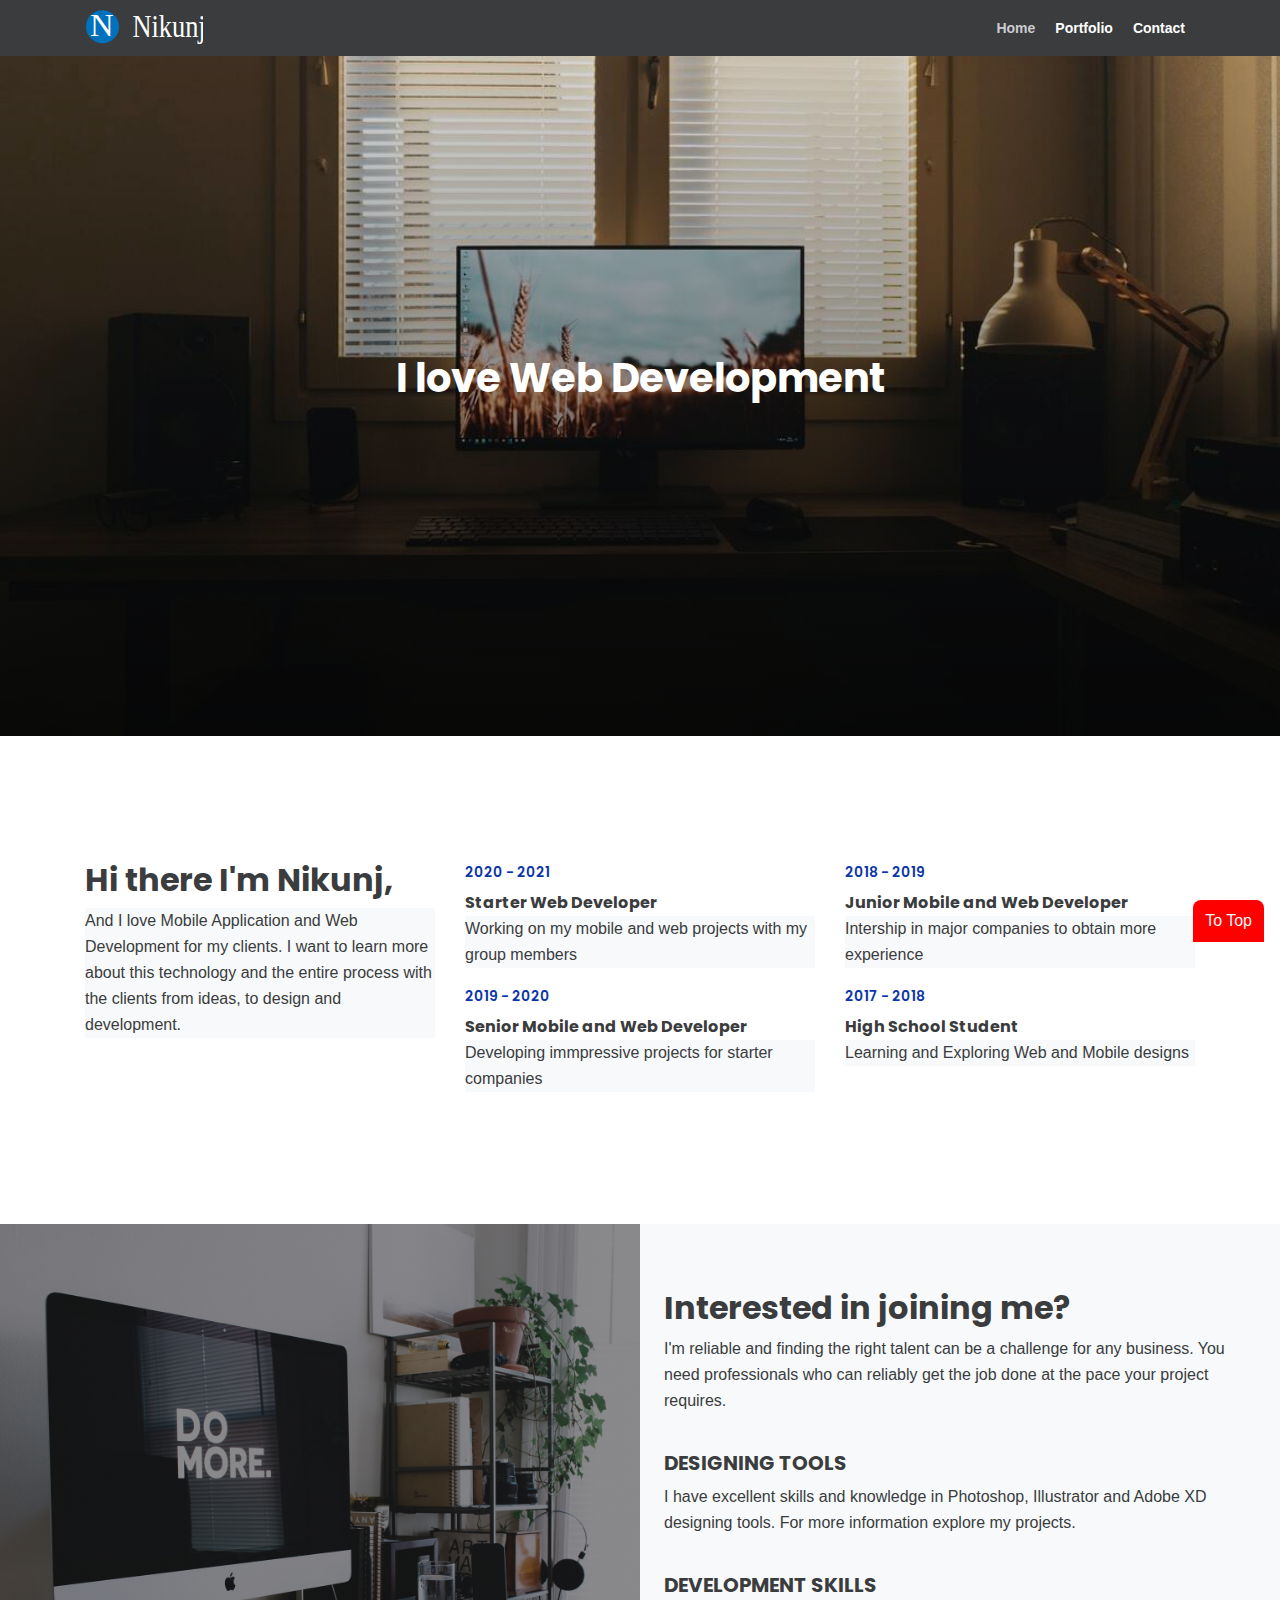
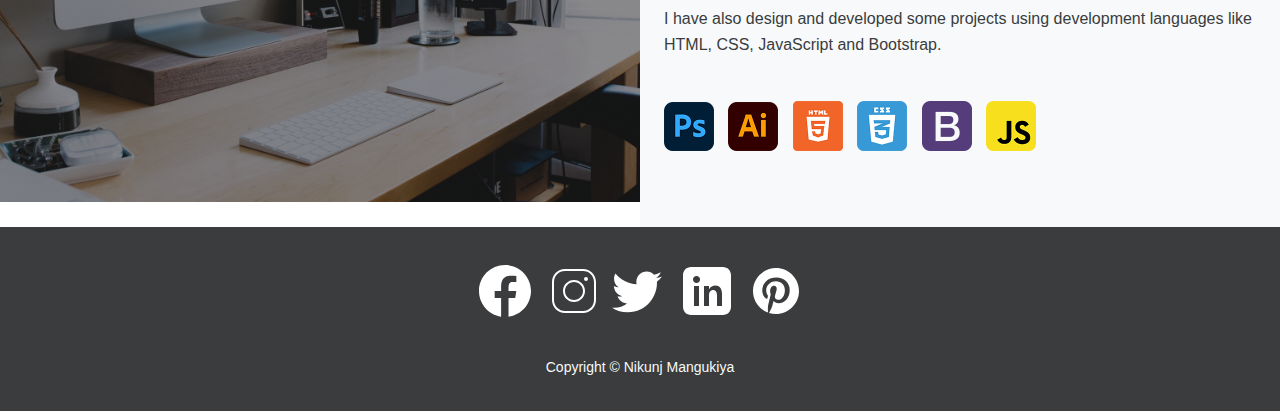
<file: index.html>
<!DOCTYPE html>
<html lang="en">
  <head>
    <meta charset="UTF-8" />
    <meta http-equiv="X-UA-Compatible" content="IE=edge" />
    <meta name="viewport" content="width=device-width, initial-scale=1.0" />
    <title>Nikunj's Portfolio</title>
    <link rel="stylesheet" href="css/main.css" />
  </head>

  <body data-spy="scroll" data-target=".fixed-top">
    <nav class="navbar navbar-expand-lg fixed-top navbar-dark">
      <div class="container">
        <a class="navbar-brand logo-image" href="index.html"
          ><img src="./images/logo.svg" alt="alternative"
        /></a>

        <button
          class="navbar-toggler p-0 border-0"
          type="button"
          data-toggle="offcanvas"
        >
          Menu
          <span class="navbar-toggler-icon"></span>
        </button>

        <div
          class="navbar-collapse offcanvas-collapse"
          id="navbarsExampleDefault"
        >
          <ul class="navbar-nav ml-auto">
            <li class="nav-item">
              <a class="nav-link" href="#header"
                >Home <span class="sr-only">(current)</span></a
              >
            </li>

            <li class="nav-item">
              <a class="nav-link page-scroll" href="portfolio.html"
                >Portfolio</a
              >
            </li>
            <li class="nav-item">
              <a class="nav-link page-scroll" href="contact.html">Contact</a>
            </li>
          </ul>
        </div>
      </div>
    </nav>

    <header id="header" class="header" tabindex="0">
      <div class="text-container">
        <h1 class="h1-large">I love Web Development</h1>
      </div>
    </header>

    <div id="about" class="basic-1 bg-gray" tabindex="0">
      <div class="container">
        <div class="row">
          <div class="col-lg-4">
            <div class="text-container first">
              <h2>Hi there I'm Nikunj,</h2>
              <p>
                And I love Mobile Application and Web Development for my
                clients. I want to learn more about this technology and the
                entire process with the clients from ideas, to design and
                development.
              </p>
            </div>
          </div>

          <div class="col-lg-4">
            <div class="text-container second">
              <div class="time">2020 - 2021</div>
              <h6>Starter Web Developer</h6>
              <p>Working on my mobile and web projects with my group members</p>
              <div class="time">2019 - 2020</div>
              <h6>Senior Mobile and Web Developer</h6>
              <p>Developing immpressive projects for starter companies</p>
            </div>
          </div>

          <div class="col-lg-4">
            <div class="text-container third">
              <div class="time">2018 - 2019</div>
              <h6>Junior Mobile and Web Developer</h6>
              <p>Intership in major companies to obtain more experience</p>
              <div class="time">2017 - 2018</div>
              <h6>High School Student</h6>
              <p>Learning and Exploring Web and Mobile designs</p>
            </div>
          </div>
        </div>
      </div>
    </div>

    <div class="split" tabindex="0">
      <div class="area-1"></div>

      <div class="area-2 bg-gray">
        <div class="text-container">
          <h2>Interested in joining me?</h2>
          <p>
            I'm reliable and finding the right talent can be a challenge for any
            business. You need professionals who can reliably get the job done
            at the pace your project requires.
          </p>
          <h5>DESIGNING TOOLS</h5>
          <p>
            I have excellent skills and knowledge in Photoshop, Illustrator and
            Adobe XD designing tools. For more information explore my projects.
          </p>
          <h5>DEVELOPMENT SKILLS</h5>
          <p>
            I have also design and developed some projects using development
            languages like HTML, CSS, JavaScript and Bootstrap.
          </p>

          <div class="icons-container">
            <img src="./images/details-icon-photoshop.png" alt="photoshop" />
            <img
              src="./images/details-icon-illustrator.png"
              alt="illustrator"
            />
            <img src="./images/details-icon-html.png" alt="HTML" />
            <img src="./images/details-icon-css.png" alt="CSS" />
            <img src="./images/details-icon-bootstrap.png" alt="bootstrap" />
            <img src="./images/details-icon-javascript.png" alt="javascript" />
          </div>
        </div>
      </div>
    </div>

    <div class="footer bg-gray" tabindex="0">
      <span class="icon-span">
        <img src="./images/icon-facebook.svg" alt="facebook" />
      </span>
      <span class="icon-span">
        <a href="#">
          <img src="./images/icon-instagram.svg" alt="instagram" />
        </a>
      </span>
      <span class="icon-span">
        <a href="#">
          <img src="./images/icon-twitter.svg" alt="twitter" />
        </a>
      </span>
      <span class="icon-span">
        <a href="#">
          <img src="./images/icon-linkedin.svg" alt="linkedin" />
        </a>
      </span>
      <span class="icon-span">
        <a href="#">
          <img src="./images/icon-pinterest.svg" alt="pinterest" />
        </a>
      </span>
    </div>

    <div class="copyright bg-gray">
      <p class="p-small">
        Copyright ©
        <a class="no-line" href="#">Nikunj Mangukiya</a>
      </p>
      <a
        class="to-top visible"
        href="#header"
        aria-label="Click to scroll to top of main content"
        >To Top</a
      >
    </div>

    <script src="js/jquery.min.js"></script>

    <script src="js/bootstrap.min.js"></script>

    <script src="js/jquery.easing.min.js"></script>

    <script src="js/scripts.js"></script>
  </body>
</html>
</file>
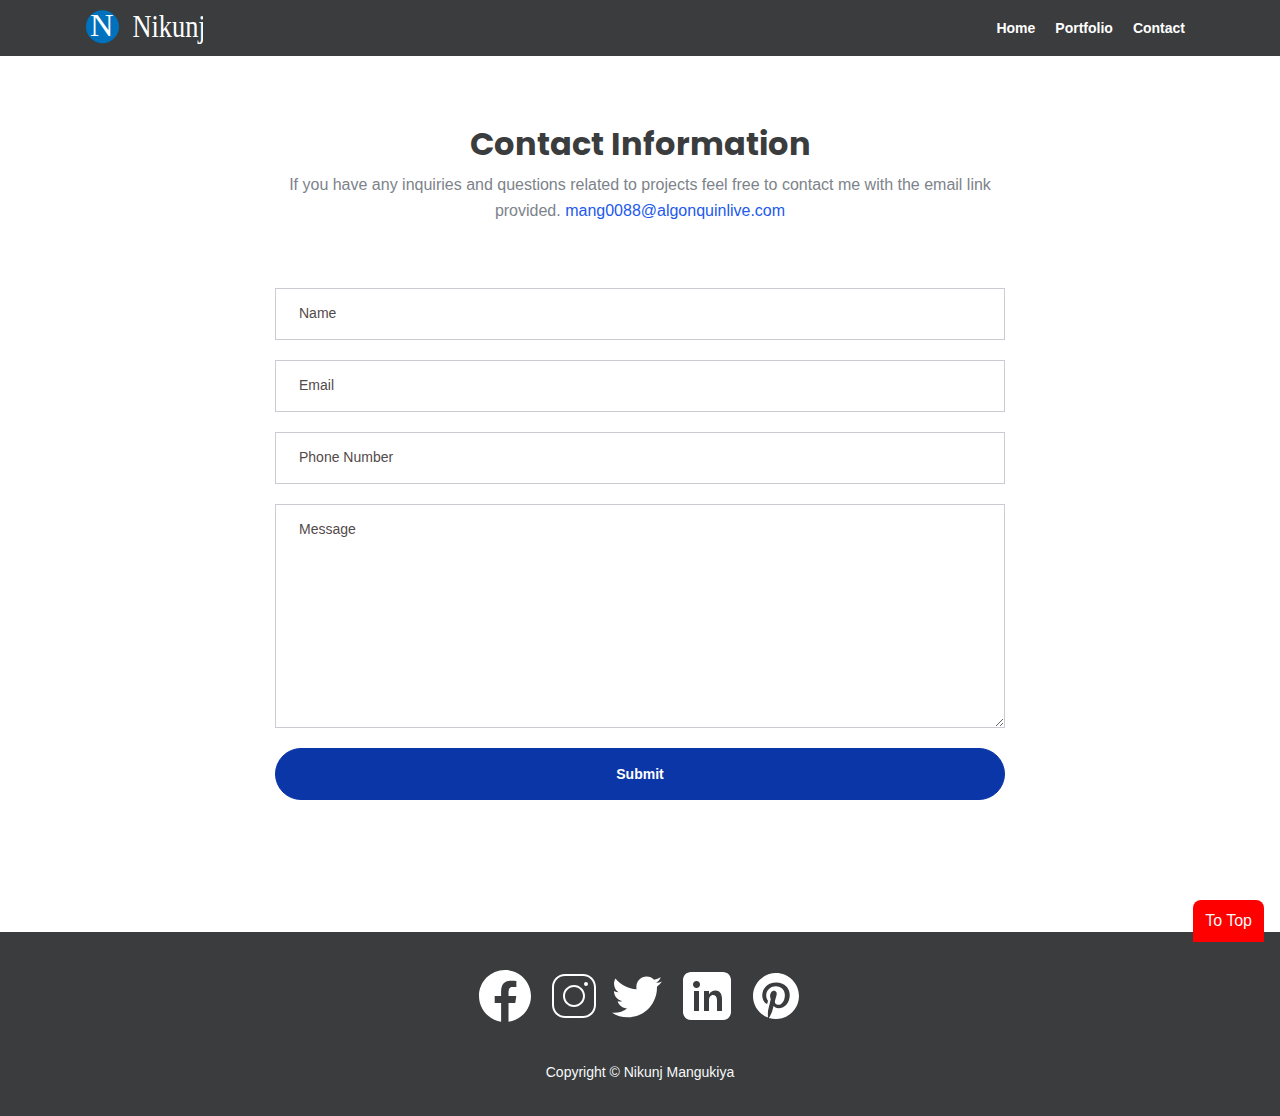
<file: contact.html>
<!DOCTYPE html>
<html lang="en">
  <head>
    <meta charset="UTF-8" />
    <meta http-equiv="X-UA-Compatible" content="IE=edge" />
    <meta name="viewport" content="width=device-width, initial-scale=1.0" />
    <title>Contact</title>
    <link rel="stylesheet" href="css/main.css" />
  </head>
  <body data-spy="scroll" data-target=".fixed-top">
    <nav class="navbar navbar-expand-lg fixed-top navbar-dark">
      <div class="container">
        <a class="navbar-brand logo-image" href="index.html"
          ><img src="./images/logo.svg" alt="alternative"
        /></a>

        <button
          class="navbar-toggler p-0 border-0"
          type="button"
          data-toggle="offcanvas"
        >
          Menu
          <span class="navbar-toggler-icon"></span>
        </button>

        <div
          class="navbar-collapse offcanvas-collapse"
          id="navbarsExampleDefault"
        >
          <ul class="navbar-nav ml-auto">
            <li class="nav-item">
              <a class="nav-link" href="index.html"
                >Home <span class="sr-only">(current)</span></a
              >
            </li>

            <li class="nav-item">
              <a class="nav-link page-scroll" href="portfolio.html"
                >Portfolio</a
              >
            </li>
            <li class="nav-item">
              <a class="nav-link page-scroll" href="contact.html">Contact</a>
            </li>
          </ul>
        </div>
      </div>
    </nav>

    <div id="contact" class="form-1 bg-gray" tabindex="0">
      <div class="container">
        <div class="row">
          <div class="col-lg-8">
            <h2>Contact Information</h2>
            <p class="p-heading">
              If you have any inquiries and questions related to projects feel
              free to contact me with the email link provided.
              <a class="blue no-line" href="mang0088@algonquinlive.com"
                >mang0088@algonquinlive.com</a
              >
            </p>
          </div>
        </div>

        <div class="row">
          <div class="col-lg-8">
            <form id="contactForm">
              <div class="form-group">
                <input
                  type="text"
                  class="form-control-input"
                  id="cname"
                  required
                />
                <label class="label-control" for="cname">Name</label>
              </div>
              <div class="form-group">
                <input
                  type="email"
                  class="form-control-input"
                  id="cemail"
                  required
                />
                <label class="label-control" for="cemail">Email</label>
              </div>
              <div class="form-group">
                <input
                  type="number"
                  class="form-control-input"
                  id="cphone"
                  required
                />
                <label class="label-control" for="cphone">Phone Number</label>
              </div>
              <div class="form-group">
                <textarea
                  class="form-control-textarea"
                  id="cmessage"
                  required
                ></textarea>
                <label class="label-control" for="cmessage">Message</label>
              </div>
              <div class="form-group">
                <button type="submit" class="form-control-submit-button">
                  Submit
                </button>
              </div>
            </form>
          </div>
        </div>
      </div>
    </div>

    <div class="footer bg-gray" tabindex="0">
      <span class="icon-span">
        <img src="./images/icon-facebook.svg" alt="facebook" />
      </span>
      <span class="icon-span">
        <a href="#">
          <img src="./images/icon-instagram.svg" alt="instagram" />
        </a>
      </span>
      <span class="icon-span">
        <a href="#">
          <img src="./images/icon-twitter.svg" alt="twitter" />
        </a>
      </span>
      <span class="icon-span">
        <a href="#">
          <img src="./images/icon-linkedin.svg" alt="linkedin" />
        </a>
      </span>
      <span class="icon-span">
        <a href="#">
          <img src="./images/icon-pinterest.svg" alt="pinterest" />
        </a>
      </span>
    </div>

    <div class="copyright bg-gray">
      <p class="p-small">
        Copyright ©
        <a class="no-line" href="#">Nikunj Mangukiya</a>
      </p>
      <a
        class="to-top visible"
        href="#header"
        aria-label="Click to scroll to top of main content"
        >To Top</a
      >
    </div>

    <script src="js/jquery.min.js"></script>

    <script src="js/bootstrap.min.js"></script>

    <script src="js/jquery.easing.min.js"></script>

    <script src="js/scripts.js"></script>
  </body>
</html>
</file>
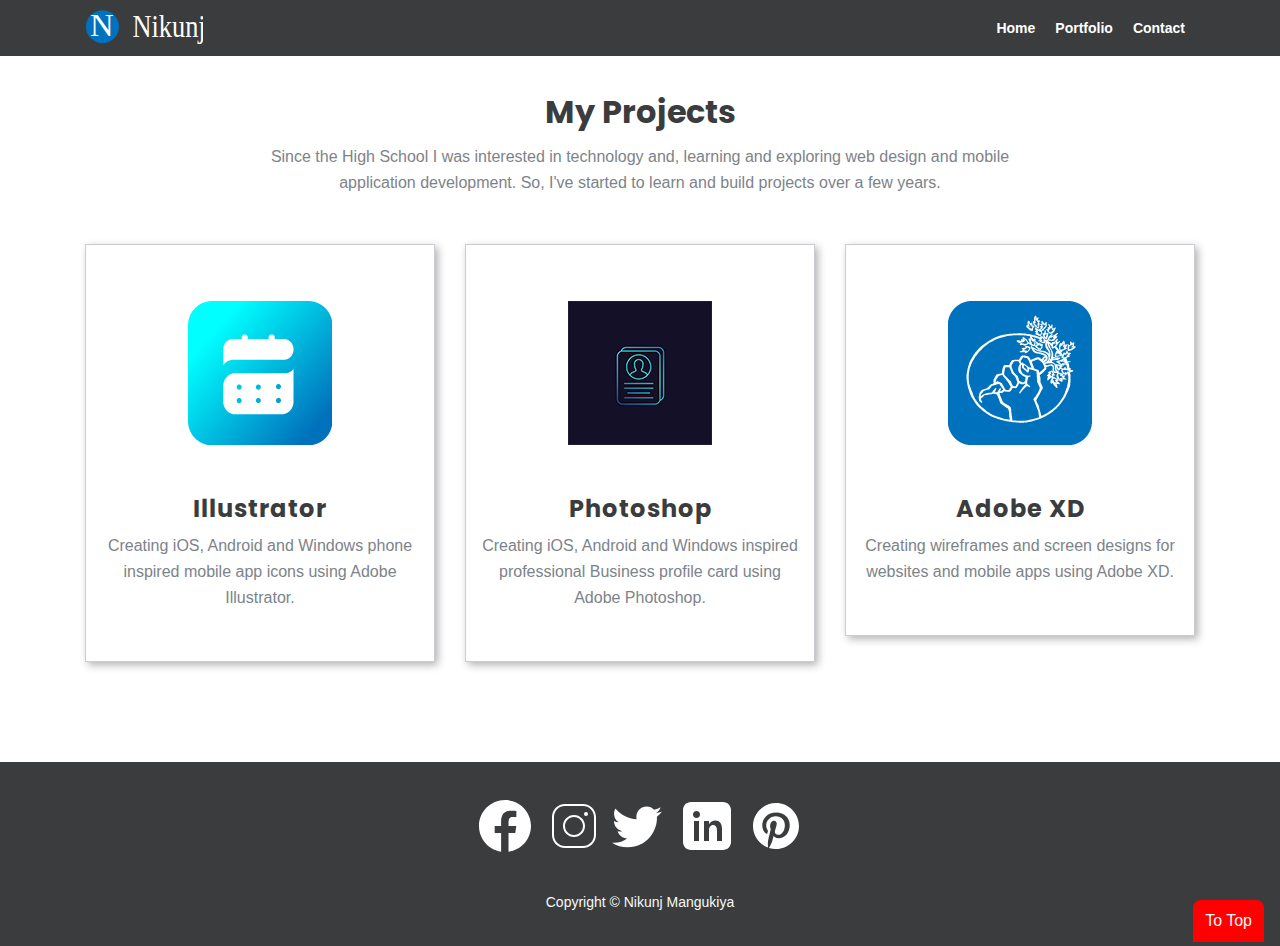
<file: portfolio.html>
<!DOCTYPE html>
<html lang="en">
  <head>
    <meta charset="UTF-8" />
    <meta http-equiv="X-UA-Compatible" content="IE=edge" />
    <meta name="viewport" content="width=device-width, initial-scale=1.0" />
    <title>Portfolio</title>
    <link rel="stylesheet" href="css/main.css" />
  </head>
  <body data-spy="scroll" data-target=".fixed-top">
    <nav class="navbar navbar-expand-lg fixed-top navbar-dark">
      <div class="container">
        <a class="navbar-brand logo-image" href="index.html"
          ><img src="./images/logo.svg" alt="alternative"
        /></a>

        <button
          class="navbar-toggler p-0 border-0"
          type="button"
          data-toggle="offcanvas"
        >
          Menu
          <span class="navbar-toggler-icon"></span>
        </button>

        <div
          class="navbar-collapse offcanvas-collapse"
          id="navbarsExampleDefault"
        >
          <ul class="navbar-nav ml-auto">
            <li class="nav-item">
              <a class="nav-link" href="index.html"
                >Home <span class="sr-only">(current)</span></a
              >
            </li>

            <li class="nav-item">
              <a class="nav-link page-scroll" href="portfolio.html"
                >Portfolio</a
              >
            </li>
            <li class="nav-item">
              <a class="nav-link page-scroll" href="contact.html">Contact</a>
            </li>
          </ul>
        </div>
      </div>
    </nav>

    <div id="portfolio" class="basic-2" tabindex="0">
      <div class="container">
        <div class="row">
          <div class="col-lg-12">
            <h2 class="h2-heading">My Projects</h2>
            <p class="p-heading">
              Since the High School I was interested in technology and, learning
              and exploring web design and mobile application development. So,
              I've started to learn and build projects over a few years.
            </p>
          </div>
        </div>

        <div class="row">
          <div class="col-lg-4">
            <div class="text-box">
              <img src="./images/ill-appicon.png" alt="illustrator project" />
              <h4>Illustrator</h4>
              <p>
                Creating iOS, Android and Windows phone inspired mobile app
                icons using Adobe Illustrator.
              </p>
            </div>
          </div>

          <div class="col-lg-4">
            <div class="text-box">
              <img src="./images/ps-profcard.png" alt="Photoshop project" />
              <h4>Photoshop</h4>
              <p>
                Creating iOS, Android and Windows inspired professional Business
                profile card using Adobe Photoshop.
              </p>
            </div>
          </div>

          <div class="col-lg-4">
            <div class="text-box">
              <img src="./images/xd-brandicon.png" alt="XD project" />
              <h4>Adobe XD</h4>
              <p>
                Creating wireframes and screen designs for websites and mobile
                apps using Adobe XD.
              </p>
            </div>
          </div>
        </div>
      </div>
    </div>

    <div class="footer bg-gray" tabindex="0">
      <span class="icon-span">
        <img src="./images/icon-facebook.svg" alt="facebook" />
      </span>
      <span class="icon-span">
        <a href="#">
          <img src="./images/icon-instagram.svg" alt="instagram" />
        </a>
      </span>
      <span class="icon-span">
        <a href="#">
          <img src="./images/icon-twitter.svg" alt="twitter" />
        </a>
      </span>
      <span class="icon-span">
        <a href="#">
          <img src="./images/icon-linkedin.svg" alt="linkedin" />
        </a>
      </span>
      <span class="icon-span">
        <a href="#">
          <img src="./images/icon-pinterest.svg" alt="pinterest" />
        </a>
      </span>
    </div>

    <div class="copyright bg-gray">
      <p class="p-small">
        Copyright ©
        <a class="no-line" href="#">Nikunj Mangukiya</a>
      </p>
      <a
        class="to-top visible"
        href="#header"
        aria-label="Click to scroll to top of main content"
        >To Top</a
      >
    </div>

    <script src="js/jquery.min.js"></script>

    <script src="js/bootstrap.min.js"></script>

    <script src="js/jquery.easing.min.js"></script>

    <script src="js/scripts.js"></script>
  </body>
</html>
</file>
